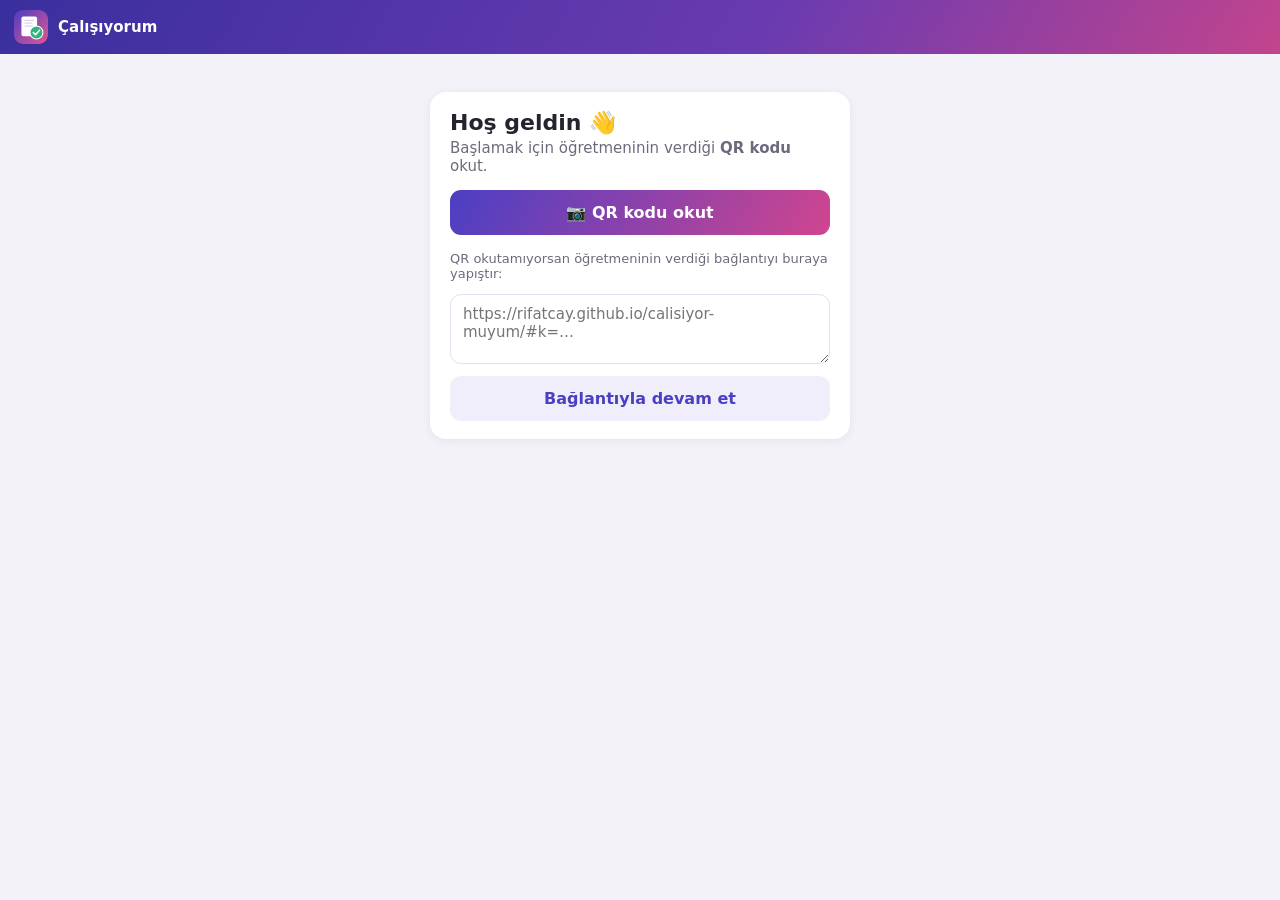
<file: index.html>
<!doctype html>
<html lang="tr">
<head>
<meta charset="utf-8">
<meta name="viewport" content="width=device-width, initial-scale=1, viewport-fit=cover">
<meta name="theme-color" content="#3a2f9e">
<meta name="robots" content="noindex">
<meta name="apple-mobile-web-app-capable" content="yes">
<meta name="apple-mobile-web-app-title" content="Çalışıyorum">
<title>Çalışıyorum</title>
<link rel="manifest" href="manifest.json">
<link rel="icon" href="icon.svg" type="image/svg+xml">
<link rel="apple-touch-icon" href="icon-192.png">
<link rel="stylesheet" href="style.css">
<link rel="stylesheet" href="ogrenci.css">
</head>
<body class="ogr">
<header id="obar"><img src="icon.svg" alt=""><div><b>Çalışıyorum</b><span id="oSub"></span></div><span id="oSync"></span><button id="oMenu" class="btn light sm" hidden>☰</button></header>
<main id="main"></main>
<div id="print"></div>
<div id="modal" hidden><div class="modal-card" id="modalCard"></div></div>
<div id="toast"></div>
<script src="lib/jsQR.js"></script>
<script src="ogrenci.js"></script>
<script src="takip.js"></script>
<script>Ogr.boot();</script>
</body>
</html>
</file>
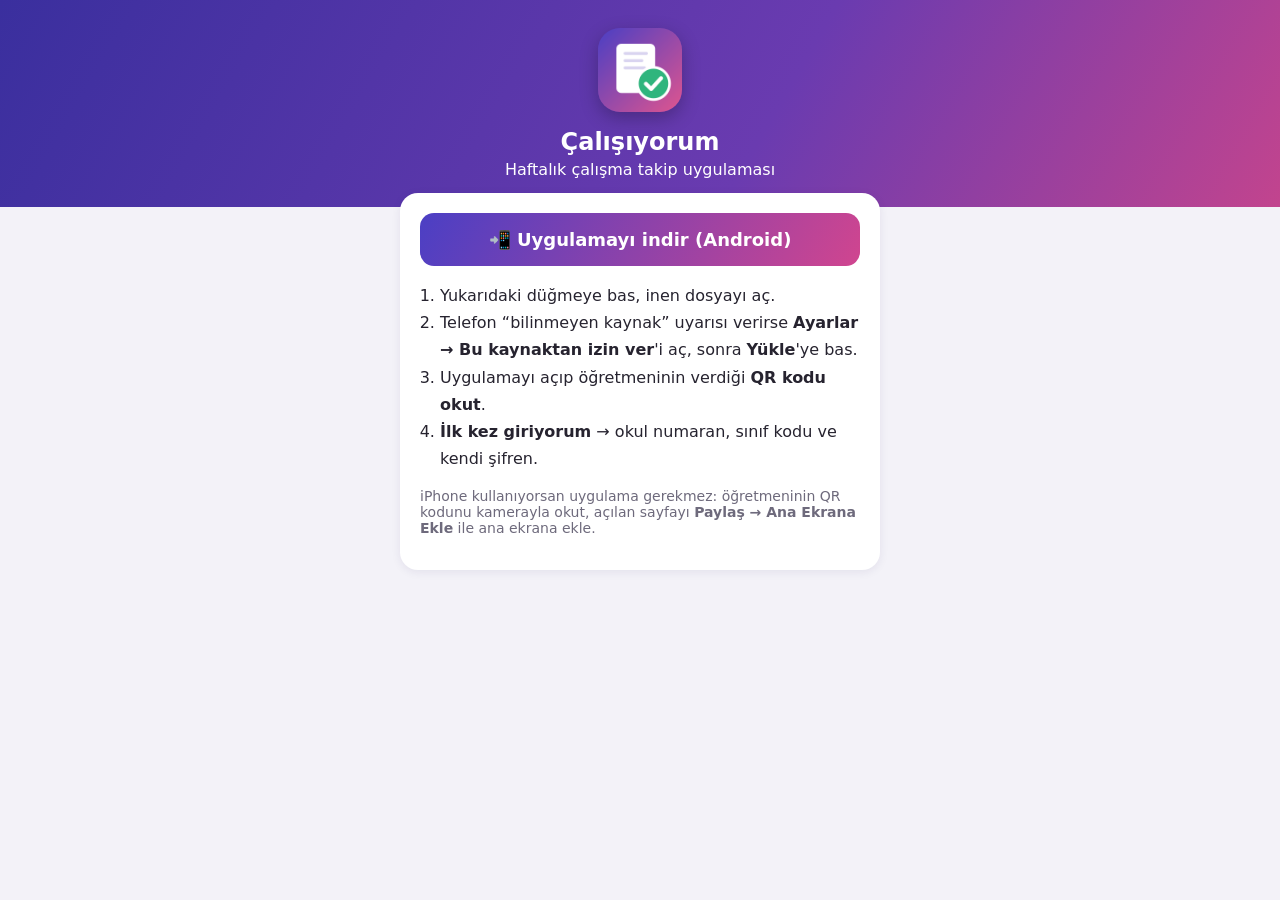
<file: indir/index.html>
<!doctype html>
<html lang="tr">
<head>
<meta charset="utf-8">
<meta name="viewport" content="width=device-width, initial-scale=1">
<meta name="robots" content="noindex">
<title>Çalışıyorum — Android uygulaması</title>
<link rel="icon" href="../icon.svg" type="image/svg+xml">
<style>
  :root { --acc: #4b3fc4; }
  body { margin: 0; font-family: "Segoe UI", system-ui, Roboto, sans-serif; background: #f3f2f8; color: #26232f; }
  header { background: linear-gradient(120deg, #3a2f9e, #6a3bb0 60%, #c2448e); color: #fff; padding: 28px 20px; text-align: center; }
  header img { width: 84px; height: 84px; border-radius: 22px; box-shadow: 0 6px 18px rgba(0,0,0,.25); }
  header h1 { margin: 12px 0 4px; font-size: 24px; }
  main { max-width: 480px; margin: -14px auto 30px; padding: 0 16px; }
  .card { background: #fff; border-radius: 18px; padding: 20px; box-shadow: 0 2px 10px rgba(40,30,90,.08); }
  a.btn { display: block; text-align: center; background: linear-gradient(120deg, #4b3fc4, #d0458f); color: #fff; text-decoration: none; font-weight: 700; font-size: 18px; padding: 16px; border-radius: 14px; }
  ol { padding-left: 20px; line-height: 1.7; }
  .muted { color: #6e6a7c; font-size: 14px; }
</style>
</head>
<body>
<header><img src="../icon-192.png" alt=""><h1>Çalışıyorum</h1><div>Haftalık çalışma takip uygulaması</div></header>
<main><div class="card">
  <a class="btn" href="calisiyorum.apk" download>📲 Uygulamayı indir (Android)</a>
  <ol>
    <li>Yukarıdaki düğmeye bas, inen dosyayı aç.</li>
    <li>Telefon “bilinmeyen kaynak” uyarısı verirse <b>Ayarlar → Bu kaynaktan izin ver</b>'i aç, sonra <b>Yükle</b>'ye bas.</li>
    <li>Uygulamayı açıp öğretmeninin verdiği <b>QR kodu okut</b>.</li>
    <li><b>İlk kez giriyorum</b> → okul numaran, sınıf kodu ve kendi şifren.</li>
  </ol>
  <p class="muted">iPhone kullanıyorsan uygulama gerekmez: öğretmeninin QR kodunu kamerayla okut, açılan sayfayı <b>Paylaş → Ana Ekrana Ekle</b> ile ana ekrana ekle.</p>
</div></main>
</body>
</html>
</file>
<file: style.css>
[hidden] { display: none !important; }
:root {
  --bg: #f3f2f8;
  --card: #ffffff;
  --ink: #26232f;
  --muted: #6e6a7c;
  --line: #e4e1ee;
  --acc: #4b3fc4;
  --acc2: #d0458f;
  --ant: #33313b;
  --ok: #2a9d6b;
  --warn: #e0861d;
  --bad: #d2463c;
  --soft: #f0eefa;
  --r: 16px;
  --sh: 0 2px 10px rgba(40, 30, 90, .07);
}
* { box-sizing: border-box; }
html, body { margin: 0; height: 100%; }
body { font-family: "Segoe UI", system-ui, -apple-system, Roboto, sans-serif; background: var(--bg); color: var(--ink); font-size: 15px; -webkit-tap-highlight-color: transparent; }
button, input, select, textarea { font: inherit; color: inherit; }
#app { display: flex; min-height: 100vh; }

/* ---------- yan menü ---------- */
#nav { width: 236px; flex: none; background: linear-gradient(170deg, #3a2f9e 0%, #6a3bb0 55%, #c2448e 100%); color: #fff; display: flex; flex-direction: column; position: sticky; top: 0; height: 100vh; }
.brand { display: flex; gap: 11px; align-items: center; padding: 20px 18px 16px; }
.brand img { width: 44px; height: 44px; border-radius: 12px; box-shadow: 0 3px 10px rgba(0, 0, 0, .25); }
.brand b { display: block; font-size: 16px; }
.brand span { font-size: 12px; opacity: .8; }
#nav nav { display: flex; flex-direction: column; gap: 4px; padding: 6px 12px; flex: 1; }
#nav nav a { display: flex; gap: 12px; align-items: center; padding: 11px 12px; border-radius: 12px; cursor: pointer; color: rgba(255, 255, 255, .88); font-weight: 500; }
#nav nav a i { font-style: normal; width: 26px; height: 26px; display: grid; place-items: center; border-radius: 8px; background: rgba(255, 255, 255, .14); font-size: 14px; font-weight: 700; }
#nav nav a:hover { background: rgba(255, 255, 255, .1); }
#nav nav a.on { background: rgba(255, 255, 255, .95); color: var(--acc); }
#nav nav a.on i { background: var(--acc); color: #fff; }
#syncbox { padding: 12px; }
.sb { background: rgba(0, 0, 0, .18); border-radius: 12px; padding: 10px 12px; font-size: 12.5px; line-height: 1.5; }
.sb .btn { margin-top: 8px; width: 100%; }

#main { flex: 1; padding: 26px 30px 60px; max-width: 1240px; min-width: 0; }
h1 { font-size: 24px; margin: 0 0 4px; }
h2 { font-size: 17px; margin: 0 0 12px; }
.sub { color: var(--muted); margin: 0 0 18px; }
.muted { color: var(--muted); }
.head { display: flex; align-items: flex-end; gap: 12px; flex-wrap: wrap; margin-bottom: 18px; }
.head > div:first-child { flex: 1; min-width: 200px; }
.head .sub { margin: 0; }
.row { display: flex; gap: 10px; flex-wrap: wrap; align-items: center; }
.spacer { flex: 1; }
.card { background: var(--card); border-radius: var(--r); box-shadow: var(--sh); padding: 18px 20px; margin-bottom: 16px; }
.grid2 { display: grid; grid-template-columns: 1fr 1fr; gap: 16px; }

/* ---------- düğmeler ---------- */
.btn { border: 0; background: var(--acc); color: #fff; padding: 10px 16px; border-radius: 11px; cursor: pointer; font-weight: 600; display: inline-flex; gap: 7px; align-items: center; justify-content: center; white-space: nowrap; }
.btn:hover { filter: brightness(1.08); }
.btn.grad { background: linear-gradient(120deg, var(--acc), var(--acc2)); }
.btn.ant { background: var(--ant); }
.btn.ghost { background: var(--soft); color: var(--acc); }
.btn.light { background: rgba(255, 255, 255, .92); color: var(--acc); }
.btn.danger { background: #fde9e7; color: var(--bad); }
.btn.sm { padding: 6px 11px; font-size: 13px; border-radius: 9px; }
.btn:disabled { opacity: .5; cursor: default; }

/* ---------- form ---------- */
label.f { display: block; margin-bottom: 12px; }
label.f > span { display: block; font-size: 13px; color: var(--muted); margin-bottom: 5px; font-weight: 600; }
input[type=text], input[type=number], input[type=password], input[type=search], select, textarea { width: 100%; border: 1.5px solid var(--line); background: #fff; border-radius: 11px; padding: 10px 12px; outline: none; }
input:focus, select:focus, textarea:focus { border-color: var(--acc); }
textarea { min-height: 64px; resize: vertical; }

/* ---------- sınıf kartları ---------- */
.classes { display: grid; grid-template-columns: repeat(auto-fill, minmax(260px, 1fr)); gap: 16px; }
.ccard { border-radius: 20px; padding: 18px; color: #fff; cursor: pointer; position: relative; overflow: hidden; box-shadow: var(--sh); min-height: 150px; display: flex; flex-direction: column; }
.ccard:hover { transform: translateY(-2px); transition: transform .15s; }
.ccard b { font-size: 26px; }
.ccard .cs { opacity: .9; font-size: 13px; }
.ccard .faces { display: flex; margin-top: auto; padding-top: 14px; }
.ccard .faces img, .ccard .faces span { width: 34px; height: 42px; border-radius: 8px; object-fit: cover; border: 2px solid rgba(255, 255, 255, .85); margin-right: -8px; background: rgba(255, 255, 255, .3); }
.ccard .faces span { display: grid; place-items: center; font-size: 12px; font-weight: 700; width: auto; padding: 0 8px; }
.ccard .bar { height: 6px; border-radius: 3px; background: rgba(255, 255, 255, .3); margin-top: 12px; overflow: hidden; }
.ccard .bar i { display: block; height: 100%; background: #fff; }
.ccard.add { background: var(--card); color: var(--acc); border: 2px dashed #cfc9ef; box-shadow: none; align-items: center; justify-content: center; gap: 8px; text-align: center; font-weight: 600; }

/* ---------- fotoğraflı liste ---------- */
.tools { display: flex; gap: 10px; flex-wrap: wrap; align-items: center; margin-bottom: 16px; }
.tools input[type=search] { max-width: 280px; }
.tabs { display: inline-flex; background: #e9e6f5; border-radius: 12px; padding: 4px; gap: 4px; }
.tabs button { border: 0; background: transparent; padding: 8px 14px; border-radius: 9px; cursor: pointer; font-weight: 600; color: var(--muted); }
.tabs button.on { background: #fff; color: var(--acc); box-shadow: var(--sh); }
.photos { display: grid; grid-template-columns: repeat(auto-fill, minmax(150px, 1fr)); gap: 14px; }
.pc { background: var(--card); border-radius: 16px; box-shadow: var(--sh); overflow: hidden; cursor: pointer; display: flex; flex-direction: column; position: relative; transition: transform .12s; }
.pc:hover { transform: translateY(-2px); }
.pc .ph { aspect-ratio: 3 / 4; background: linear-gradient(160deg, #ebe8f8, #f7e8f1); display: grid; place-items: center; overflow: hidden; }
.pc .ph img { width: 100%; height: 100%; object-fit: cover; }
.pc .ph .ini { font-size: 34px; font-weight: 700; color: #a69fd6; }
.pc .no { position: absolute; top: 8px; left: 8px; background: rgba(38, 35, 47, .82); color: #fff; font-weight: 700; font-size: 13px; padding: 3px 9px; border-radius: 20px; }
.pc .pct { position: absolute; top: 8px; right: 8px; width: 30px; height: 30px; border-radius: 50%; display: grid; place-items: center; font-size: 10.5px; font-weight: 700; color: var(--ink); }
.pc .pct span { width: 23px; height: 23px; border-radius: 50%; background: #fff; display: grid; place-items: center; }
.pc .nm { padding: 9px 10px 4px; font-weight: 600; font-size: 13.5px; line-height: 1.25; }
.pc .flags { padding: 0 10px 10px; display: flex; flex-wrap: wrap; gap: 4px; min-height: 8px; }
.chip { font-size: 11px; font-weight: 600; padding: 2px 7px; border-radius: 20px; background: #fff1df; color: #b4610a; }
.chip.r { background: #fde7e5; color: #b53229; }
.chip.b { background: #e8e5fb; color: var(--acc); }
.chip.g { background: #e1f5ec; color: #1c7a50; }

/* ---------- öğrenci sayfası ---------- */
.stu { display: grid; grid-template-columns: 270px 1fr; gap: 18px; align-items: start; }
.stu-side { position: sticky; top: 18px; }
.bigph { aspect-ratio: 3 / 4; border-radius: 16px; overflow: hidden; background: linear-gradient(160deg, #ebe8f8, #f7e8f1); display: grid; place-items: center; margin-bottom: 12px; }
.bigph img { width: 100%; height: 100%; object-fit: cover; }
.bigph .ini { font-size: 64px; font-weight: 700; color: #a69fd6; }
.stu-side .nm { font-size: 20px; font-weight: 700; line-height: 1.25; }
.stu-side .meta { color: var(--muted); margin: 4px 0 12px; }
.stu-side .btn { width: 100%; margin-bottom: 8px; }
.prog { height: 8px; border-radius: 4px; background: var(--line); overflow: hidden; margin: 6px 0 14px; }
.prog i { display: block; height: 100%; background: linear-gradient(90deg, var(--acc), var(--acc2)); }
.q { padding: 14px 0; border-bottom: 1px solid var(--line); display: grid; grid-template-columns: 34px 1fr; gap: 10px; }
.q:last-child { border-bottom: 0; }
.q .qn { width: 30px; height: 30px; border-radius: 9px; background: var(--soft); color: var(--acc); display: grid; place-items: center; font-weight: 700; font-size: 13px; }
.q .ql { font-weight: 600; margin: 4px 0 9px; }
.seg { display: flex; flex-wrap: wrap; gap: 6px; }
.seg button { border: 1.5px solid var(--line); background: #fff; padding: 8px 15px; border-radius: 10px; cursor: pointer; font-weight: 600; color: var(--muted); min-width: 64px; }
.seg button.on { background: var(--acc); border-color: var(--acc); color: #fff; }
.seg button.on.w { background: var(--warn); border-color: var(--warn); }
.seg button.on.x { background: var(--bad); border-color: var(--bad); }
.seg button.clr { border-style: dashed; min-width: 0; padding: 8px 10px; }
.stepper { display: inline-flex; align-items: center; gap: 0; border: 1.5px solid var(--line); border-radius: 11px; overflow: hidden; background: #fff; }
.stepper button { border: 0; background: var(--soft); color: var(--acc); width: 42px; height: 40px; font-size: 20px; font-weight: 700; cursor: pointer; }
.stepper input { border: 0 !important; width: 64px; text-align: center; font-weight: 700; font-size: 17px; border-radius: 0 !important; padding: 8px 4px !important; }
.det { margin-top: 9px; }
.saved { font-size: 12.5px; color: var(--ok); }

/* ---------- tablo ---------- */
.tbl-wrap { overflow-x: auto; }
table.t { border-collapse: collapse; width: 100%; font-size: 13px; }
table.t th, table.t td { border-bottom: 1px solid var(--line); padding: 7px 8px; text-align: left; vertical-align: middle; }
table.t th { background: #f6f5fb; font-size: 12px; color: var(--muted); position: sticky; top: 0; }
table.t td.c, table.t th.c { text-align: center; }
table.t tr:hover td { background: #faf9fe; }
table.t img.mini { width: 30px; height: 38px; object-fit: cover; border-radius: 6px; display: block; }
td .w { color: #b4610a; font-weight: 700; }
td .x { color: var(--bad); font-weight: 700; }
.stats { display: grid; grid-template-columns: repeat(auto-fill, minmax(190px, 1fr)); gap: 12px; margin-bottom: 16px; }
.stat { border-radius: 16px; padding: 14px 16px; color: #fff; position: relative; overflow: hidden; }
.stat b { font-size: 28px; display: block; }
.stat span { font-size: 13px; opacity: .92; }
.stat em { position: absolute; right: 12px; top: 10px; font-style: normal; font-size: 12px; opacity: .85; }

/* ---------- içe aktarma ---------- */
.imp { display: grid; grid-template-columns: repeat(auto-fill, minmax(118px, 1fr)); gap: 10px; max-height: 52vh; overflow: auto; padding: 4px; }
.imp .it { border: 1.5px solid var(--line); border-radius: 12px; overflow: hidden; font-size: 12px; background: #fff; position: relative; }
.imp .it img { width: 100%; aspect-ratio: 3/4; object-fit: cover; display: block; }
.imp .it input[type=text] { border-radius: 0; border: 0; border-top: 1px solid var(--line); padding: 5px 7px; font-size: 12px; }
.imp .it input.no { font-weight: 700; }
.imp .it .ck { position: absolute; top: 6px; left: 6px; width: 20px; height: 20px; }
.imp .it.off { opacity: .4; }
.imp .it .tag { position: absolute; top: 6px; right: 6px; font-size: 10px; background: var(--ok); color: #fff; padding: 2px 6px; border-radius: 10px; }

/* ---------- modal, bildirim ---------- */
#modal { position: fixed; inset: 0; background: rgba(25, 20, 45, .45); display: grid; place-items: center; z-index: 50; padding: 16px; }
.modal-card { background: #fff; border-radius: 20px; padding: 22px; width: min(560px, 100%); max-height: 92vh; overflow: auto; box-shadow: 0 20px 60px rgba(0, 0, 0, .25); }
.modal-card.wide { width: min(980px, 100%); }
.actions { display: flex; gap: 10px; justify-content: flex-end; margin-top: 16px; flex-wrap: wrap; }
#toast { position: fixed; left: 50%; bottom: 26px; transform: translateX(-50%) translateY(30px); background: var(--ant); color: #fff; padding: 11px 18px; border-radius: 12px; opacity: 0; transition: .25s; z-index: 60; pointer-events: none; max-width: 90vw; text-align: center; }
#toast.on { opacity: 1; transform: translateX(-50%); }
.qr img { width: 210px; height: 210px; image-rendering: pixelated; border-radius: 10px; border: 1px solid var(--line); }
.code { font-size: 24px; font-weight: 800; letter-spacing: 3px; color: var(--acc); }
video#cam { width: 100%; border-radius: 12px; background: #000; }
.empty { text-align: center; padding: 40px 20px; color: var(--muted); }
.empty b { display: block; font-size: 18px; color: var(--ink); margin-bottom: 6px; }
.note { background: #fff7e8; border-radius: 12px; padding: 10px 14px; font-size: 13.5px; color: #7a5413; }

/* ---------- kilit ---------- */
#lock { position: fixed; inset: 0; z-index: 80; background: linear-gradient(160deg, #3a2f9e, #6a3bb0 55%, #c2448e); display: grid; place-items: center; color: #fff; padding: 20px; }
#lock .box { width: min(340px, 100%); text-align: center; }
#lock img { width: 76px; height: 76px; border-radius: 20px; margin-bottom: 12px; }
#lock input { text-align: center; font-size: 22px; letter-spacing: 6px; margin: 16px 0 10px; color: var(--ink); }

/* ---------- yazdırma ---------- */
#print { display: none; }
@media print {
  @page { size: A4; margin: 12mm; }
  body { background: #fff; font-size: 11pt; }
  #app, #modal, #toast, #lock { display: none !important; }
  #print { display: block; }
  .pg { page-break-after: always; break-after: page; }
  .pg:last-child { page-break-after: auto; break-after: auto; }
  * { -webkit-print-color-adjust: exact; print-color-adjust: exact; }
}
.pk-head { display: flex; gap: 18px; align-items: stretch; border-bottom: 3px solid #4b3fc4; padding-bottom: 12px; margin-bottom: 12px; }
.pk-head .pp { width: 34mm; height: 44mm; border-radius: 3mm; overflow: hidden; background: #eee; flex: none; display: grid; place-items: center; font-size: 26pt; color: #999; font-weight: 700; }
.pk-head .pp img { width: 100%; height: 100%; object-fit: cover; }
.pk-head .ti { flex: 1; display: flex; flex-direction: column; }
.pk-head .sch { font-size: 9.5pt; color: #666; }
.pk-head h3 { font-size: 20pt; margin: 4px 0 2px; }
.pk-head .mt { font-size: 12pt; }
.pk-head .gz { margin-top: auto; font-size: 9pt; color: #b53229; font-weight: 600; }
table.pk { width: 100%; border-collapse: collapse; font-size: 11pt; }
table.pk td { border: 1px solid #cfcbe0; padding: 6px 9px; vertical-align: top; }
table.pk td:first-child { width: 42%; background: #f4f2fb; font-weight: 600; }
table.pk td .w { color: #b4610a; font-weight: 700; }
table.pk td .x { color: #b53229; font-weight: 700; }
.pk-note { border: 1px solid #cfcbe0; border-radius: 2mm; padding: 6px 9px; margin-top: 10px; min-height: 22mm; font-size: 10.5pt; }
.pk-foot { margin-top: 10px; font-size: 8.5pt; color: #888; display: flex; justify-content: space-between; }
.ps-h { text-align: center; margin-bottom: 5px; line-height: 1.25; }
.ps-h b { font-size: 15pt; display: block; }
.ps-stats { display: grid; grid-template-columns: repeat(7, 1fr); gap: 4px; margin-bottom: 6px; }
.ps-stats div { border: 1px solid #cfcbe0; border-radius: 2mm; padding: 2px 5px; font-size: 7.5pt; line-height: 1.15; }
.ps-stats b { font-size: 11pt; display: block; color: #4b3fc4; }
table.ps { width: 100%; border-collapse: collapse; font-size: 8pt; }
table.ps th, table.ps td { border: 1px solid #cfcbe0; padding: 1px 3px; text-align: center; height: 4.6mm; }
table.ps tr { page-break-inside: avoid; }
table.ps tr:nth-child(even) td { background: #f8f7fc; }
table.ps th { background: #ece9f8; font-size: 7.5pt; }
table.ps td.l { text-align: left; }

table.ps .w { color: #b4610a; font-weight: 700; }
table.ps .x { color: #b53229; font-weight: 700; }
.ps-det { margin-top: 10px; font-size: 9pt; }
.ps-det h4 { margin: 8px 0 4px; font-size: 10.5pt; color: #4b3fc4; }
.ps-det p { margin: 2px 0; }

/* ---------- telefon / dar ekran ---------- */
@media (max-width: 860px) {
  #app { flex-direction: column; }
  #nav { width: 100%; height: auto; position: sticky; top: 0; z-index: 20; flex-direction: row; align-items: center; padding-top: env(safe-area-inset-top); }
  .brand { padding: 10px 12px; }
  .brand div { display: none; }
  .brand img { width: 34px; height: 34px; }
  #nav nav { flex-direction: row; padding: 6px; overflow-x: auto; gap: 2px; }
  #nav nav a { padding: 8px 10px; gap: 6px; font-size: 13px; }
  #nav nav a i { width: 22px; height: 22px; }
  #syncbox { display: none; }
  #main { padding: 16px 14px 70px; }
  .stu { grid-template-columns: 1fr; }
  .stu-side { position: static; display: grid; grid-template-columns: 120px 1fr; gap: 14px; }
  .bigph { margin: 0; }
  .grid2 { grid-template-columns: 1fr; }
  .photos { grid-template-columns: repeat(auto-fill, minmax(112px, 1fr)); gap: 10px; }
  h1 { font-size: 21px; }
}
@media (max-width: 520px) {
  #nav nav a span { display: none; }
  #nav nav a.on span { display: inline; }
}

/* ---------- madde listesi (Ayarlar) ---------- */
.ilist { display: flex; flex-direction: column; gap: 4px; }
.irow { display: flex; align-items: center; gap: 6px; padding: 6px 4px; border-bottom: 1px solid var(--line); }
.irow .qn { width: 26px; height: 26px; border-radius: 8px; background: var(--soft); color: var(--acc); display: grid; place-items: center; font-weight: 700; font-size: 12px; flex: none; }
.irow .il { flex: 1; font-size: 14px; }
.irow.off .il { color: var(--muted); text-decoration: line-through; }
.irow .btn.sm { padding: 5px 9px; }
label.ck { display: flex; gap: 8px; align-items: center; margin-bottom: 10px; font-size: 14px; cursor: pointer; }
label.ck input { width: 18px; height: 18px; accent-color: var(--acc); }
.irow { background: #fff; border-radius: 10px; }
.irow .grip { cursor: grab; color: #b9b3d6; font-weight: 700; letter-spacing: -2px; padding: 0 4px; user-select: none; }
.irow.drag { opacity: .4; }
.irow.over { box-shadow: inset 0 3px 0 var(--acc); }
@media (max-width: 860px) { .irow .grip { display: none; } .irow .il { font-size: 13px; } }

/* ---------- Öğrenci Takip ---------- */
.tk-bar { display: flex; gap: 10px; flex-wrap: wrap; align-items: center; padding: 12px 14px; }
.tk-bar select { width: auto; min-width: 120px; }
.tk-bar #tkS { min-width: 240px; }
.tk-wk { display: flex; gap: 8px; align-items: center; margin-left: auto; }
.tk-wk b { min-width: 170px; text-align: center; }
.tk-top { display: grid; grid-template-columns: 96px 1fr; gap: 16px; align-items: start; }
.tk-ph { width: 96px; aspect-ratio: 3/4; border-radius: 12px; overflow: hidden; background: linear-gradient(160deg, #ebe8f8, #f7e8f1); display: grid; place-items: center; }
.tk-ph img { width: 100%; height: 100%; object-fit: cover; }
.tk-ph .ini { font-size: 30px; font-weight: 700; color: #a69fd6; }
.tk-who { display: flex; flex-direction: column; gap: 2px; }
.tk-who > b { font-size: 19px; }
.tk-meta { display: flex; gap: 10px; flex-wrap: wrap; margin-top: 8px; }
.tk-meta label { display: flex; flex-direction: column; font-size: 12px; color: var(--muted); font-weight: 600; gap: 3px; }
.tk-meta input, .tk-meta select { width: 130px; padding: 7px 10px; }
.tk-kpi { grid-column: 1 / -1; display: grid; grid-template-columns: repeat(5, 1fr); gap: 10px; }
.tk-kpi .stat { padding: 10px 14px; border-radius: 14px; }
.tk-kpi .stat b { font-size: 22px; }
.tk-goal { display: flex; gap: 10px; align-items: center; margin-bottom: 8px; }
.tk-goal .qn { width: 28px; height: 28px; border-radius: 8px; background: var(--soft); color: var(--acc); display: grid; place-items: center; font-weight: 700; flex: none; }
.tk-goal .tkin { flex: 1; }
.tk-goal label.ck { margin: 0; white-space: nowrap; }
table.tk { border-collapse: separate; border-spacing: 0; width: 100%; font-size: 13px; }
table.tk th { background: #3a2f9e; color: #fff; font-size: 12px; padding: 8px 6px; text-align: left; position: sticky; top: 0; z-index: 1; }
table.tk th:first-child { border-top-left-radius: 10px; } table.tk th:last-child { border-top-right-radius: 10px; }
table.tk td { border-bottom: 1px solid var(--line); padding: 2px 3px; vertical-align: middle; }
table.tk tr.odd td:not(.day) { background: #faf9fe; }
table.tk tr.dstart td { border-top: 2px solid #cfc9ef; }
table.tk td.day { width: 132px; min-width: 132px; background: linear-gradient(160deg, #efeafd, #f9eef5); vertical-align: top; padding: 8px; border-right: 1px solid var(--line); }
table.tk td.day b { display: block; color: var(--acc); }
table.tk td.day span { display: block; font-size: 12px; color: var(--muted); margin-top: 2px; }
table.tk td.day span b { display: inline; color: var(--ink); }
table.tk .c { text-align: center; }
table.tk td.calc { font-weight: 700; color: var(--acc); }
table.tk tr.dtot td { background: #f1eefb !important; font-size: 12px; font-weight: 600; padding: 5px 6px; }
table.tk tfoot td { background: var(--ant); color: #fff; padding: 9px 8px; font-weight: 600; }
table.tk tfoot td:first-child { border-bottom-left-radius: 10px; } table.tk tfoot td:last-child { border-bottom-right-radius: 10px; }
.tkin { width: 100%; border: 1.5px solid transparent !important; background: transparent !important; border-radius: 8px !important; padding: 7px 6px !important; font-size: 13px; min-width: 70px; }
.tkin:hover { border-color: var(--line) !important; background: #fff !important; }
.tkin:focus { border-color: var(--acc) !important; background: #fff !important; }
.tkin.wide { min-width: 170px; }
.tkin.n { text-align: center; min-width: 46px; }
textarea.tkin, select.tkin { border-color: var(--line) !important; background: #fff !important; }
td.st { white-space: nowrap; }
td.st button { border: 1.5px solid var(--line); background: #fff; width: 30px; height: 28px; border-radius: 8px; cursor: pointer; font-weight: 700; color: var(--muted); margin: 0 1px; }
td.st button.on.ok { background: var(--ok); border-color: var(--ok); color: #fff; }
td.st button.on.half { background: var(--warn); border-color: var(--warn); color: #fff; }
td.st button.on.no { background: var(--bad); border-color: var(--bad); color: #fff; }
button.lnk { border: 0; background: none; color: var(--acc); cursor: pointer; font-weight: 600; font-size: 12px; padding: 4px 0; margin-top: 4px; }
button.lnk.x { color: var(--bad); font-size: 15px; }
.neg { color: var(--bad) !important; }
.tk-chart { width: 100%; height: auto; display: block; }
.tk-oz { display: flex; justify-content: space-between; align-items: center; gap: 10px; padding: 6px 0; border-bottom: 1px solid var(--line); }
.tk-oz .seg button { min-width: 38px; padding: 6px 0; }
i.lg { display: inline-block; width: 12px; height: 12px; border-radius: 3px; margin-right: 5px; vertical-align: -1px; }
@media (max-width: 860px) {
  .tk-kpi { grid-template-columns: repeat(2, 1fr); }
  .tk-top { grid-template-columns: 72px 1fr; }
  .tk-ph { width: 72px; }
  .tk-wk { margin-left: 0; }
  .tk-oz { flex-direction: column; align-items: flex-start; }
  .tk-meta { display: grid; grid-template-columns: 1fr 1fr; }
  .tk-meta input, .tk-meta select { width: 100%; }
  .tk-bar select, .tk-bar #tkS { width: 100%; min-width: 0; }
}
/* yazdırma: haftalık form */
.tp { font-size: 8.5pt; color: #1b2a3d; position: relative; min-height: 271mm; }
.tp-h { display: flex; justify-content: space-between; align-items: flex-start; background: #e3ecf7; border-bottom: 2.5px solid #2a9d8f; padding: 3mm 4mm; margin: 0 0 3mm; }
.tp-h > div:first-child > b { font-size: 15pt; color: #1f3a5f; display: block; letter-spacing: .3px; }
.tp-h span { font-size: 7.5pt; color: #555; }
.tp-r { font-size: 8pt; text-align: right; line-height: 1.6; }
.tp-info { display: grid; grid-template-columns: 1fr 1fr; gap: 1.5mm 6mm; background: #f1f5fb; border: 1px solid #c9d6e6; border-radius: 2mm; padding: 2.5mm 4mm; margin-bottom: 2mm; }
.tp-info i { font-style: normal; font-weight: 700; color: #1f3a5f; }
.tp-s { border-left: 2.5mm solid #2a9d8f; padding-left: 2mm; font-weight: 700; font-size: 10pt; color: #1f3a5f; margin: 3mm 0 1.5mm; display: flex; justify-content: space-between; align-items: baseline; }
.tp-s small { font-weight: 400; font-size: 7pt; color: #666; }
.tp-line { display: flex; gap: 3mm; align-items: flex-end; border-bottom: 1px solid #9fb3cc; min-height: 6.5mm; padding: 0 1mm 1mm; }
.tp-line b { color: #2a9d8f; } .tp-line span { flex: 1; } .tp-line em { font-style: normal; font-size: 7.5pt; color: #666; }
.tp-o { display: inline-block; width: 3.2mm; height: 3.2mm; border: 1px solid #1f3a5f; border-radius: 1mm; vertical-align: -0.6mm; margin: 0 .6mm; }
.tp-o.on { background: #2a9d8f; border-color: #2a9d8f; }
table.tp-t { width: 100%; border-collapse: collapse; font-size: 7.5pt; }
table.tp-t th { background: #1f3a5f; color: #fff; font-size: 6.8pt; padding: 1.2mm 1mm; border: 1px solid #1f3a5f; }
table.tp-t td { border: 1px solid #c9d6e6; padding: .6mm 1.2mm; height: 5.6mm; }
table.tp-t td.c { text-align: center; }
table.tp-t tr.ds td { border-top: 1.4px solid #1f3a5f; }
td.tp-d { background: #e6f4f1; vertical-align: top; font-size: 6.8pt; line-height: 1.45; color: #555; }
td.tp-d b { color: #1f3a5f; font-size: 8pt; } td.tp-d.we { background: #fcf1dc; }
tr.tp-dt td { background: #f1f5fb; font-weight: 700; font-size: 7pt; }
table.tp-t tfoot td { background: #1f3a5f; color: #fff; font-weight: 700; }
.tp-tot { display: flex; justify-content: space-between; background: #1f3a5f; color: #fff; border-radius: 2mm; padding: 2mm 4mm; margin-top: 2.5mm; font-size: 8.5pt; }
.tp-tip { font-size: 7pt; color: #666; margin: 1.5mm 0; }
.tp-chart svg { width: 100%; height: 62mm; }
.tp-oz { display: grid; grid-template-columns: 1fr 1fr; gap: 1.5mm 6mm; }
.tp-oz div { display: flex; justify-content: space-between; align-items: center; background: #f1f5fb; padding: 1mm 2mm; border-radius: 1mm; }
.tp-oz i { display: inline-grid; place-items: center; width: 4.4mm; height: 4.4mm; border: 1px solid #1f3a5f; border-radius: 50%; font-style: normal; font-size: 6.5pt; margin-left: 1mm; }
.tp-oz i.on { background: #2a9d8f; color: #fff; border-color: #2a9d8f; }
.tp-2 { display: grid; grid-template-columns: 1fr 1fr; gap: 6mm; margin-top: 3mm; }
.tp-2 p, .tp-ogr p { border-bottom: 1px solid #9fb3cc; min-height: 14mm; margin: 1mm 0 0; white-space: pre-wrap; }
.tp-ogr { border: 1px solid #c9d6e6; border-radius: 2mm; padding: 2mm 3mm; }
.tp-ogr p { min-height: 22mm; }
.tp-f { position: absolute; bottom: 0; left: 0; right: 0; display: flex; justify-content: space-between; font-size: 7pt; color: #777; border-top: 1px solid #c9d6e6; padding-top: 1mm; }

/* giriş bilgisi kâğıtları */
.slips { display: grid; grid-template-columns: 1fr 1fr; gap: 4mm; }
.slip { border: 1px dashed #999; border-radius: 2mm; padding: 3mm; display: flex; gap: 3mm; align-items: center; break-inside: avoid; page-break-inside: avoid; font-size: 9pt; }
.slip img { width: 26mm; height: 26mm; }
.slip div { display: flex; flex-direction: column; gap: 1mm; }
.slip b { font-size: 10.5pt; }
.slip small { font-size: 7pt; color: #555; }

/* günlük süre kutuları */
.tk-boxes { --bh: 20px; display: grid; grid-template-columns: 44px repeat(7, 1fr); gap: 6px; align-items: end; }
.tk-ax { position: relative; height: calc(var(--rows) * var(--bh)); margin-bottom: 38px; }
.tk-ax span { position: absolute; right: 4px; transform: translateY(50%); font-size: 11px; color: var(--muted); white-space: nowrap; }
.tk-day { display: flex; flex-direction: column; align-items: center; min-width: 0; }
.tk-sum { font-size: 12px; color: var(--acc); height: 18px; } .tk-sum.auto { color: #a69fd6; }
.tk-col { display: flex; flex-direction: column; width: 100%; max-width: 64px; border: 1.5px solid #cfc9ef; border-radius: 8px; overflow: hidden; background: #fff; }
.tk-bx { height: var(--bh); border: 0; border-top: 1px solid #ece9f7; background: #fff; cursor: pointer; padding: 0; font-size: 11px; font-weight: 700; color: #fff; line-height: 1; }
.tk-bx:first-child { border-top: 0; }
.tk-bx.hr { border-top-color: #d9d4f0; }
.tk-bx:hover { background: #efeafd; }
.tk-bx.on { background: linear-gradient(90deg, #6b5fe0, #8b5cf6); border-top-color: rgba(255,255,255,.35); }
.tk-bx.au { background: #e4defc; }
.tk-bx.goal { box-shadow: inset 0 2px 0 #d2463c; }
.tk-dn { font-size: 12px; font-weight: 600; margin-top: 6px; } .tk-dd { font-size: 11px; color: var(--muted); }
@media (max-width: 600px) { .tk-boxes { --bh: 17px; grid-template-columns: 30px repeat(7, 1fr); gap: 3px; } .tk-dn { font-size: 10px; } .tk-ax span { font-size: 9.5px; } .tk-sum { font-size: 10.5px; } }
.tk-dn i { font-style: normal; } .tk-dn i.s { display: none; }
@media (max-width: 600px) { .tk-dn i.l { display: none; } .tk-dn i.s { display: inline; } .tk-dn { font-size: 11.5px; } }

/* öğrenci sayfası kilidi */
.tk-lock { margin-bottom: 12px; }
.locked { cursor: not-allowed !important; }
.tkin.locked:hover { border-color: transparent !important; background: transparent !important; }
td.st button.locked, .seg button.locked { opacity: .55; }
.tk-bx.locked { cursor: not-allowed; } .tk-bx.locked:hover { background: inherit; }
.tk-bx.locked:not(.on):not(.au) { background: repeating-linear-gradient(45deg, #fff, #fff 4px, #f3f1f9 4px, #f3f1f9 8px); }
table.tk td.day span.lk { color: var(--bad); font-weight: 600; }
</file>
<file: ogrenci.css>
body.ogr { background: var(--bg); }
#obar { position: sticky; top: 0; z-index: 20; display: flex; align-items: center; gap: 10px; padding: 10px 14px; padding-top: calc(10px + env(safe-area-inset-top)); color: #fff; background: linear-gradient(120deg, #3a2f9e, #6a3bb0 60%, #c2448e); }
#obar img { width: 34px; height: 34px; border-radius: 9px; }
#obar div { flex: 1; min-width: 0; display: flex; flex-direction: column; }
#obar b { font-size: 15px; }
#obar span#oSub { font-size: 12px; opacity: .85; white-space: nowrap; overflow: hidden; text-overflow: ellipsis; }
#oSync { font-size: 12px; opacity: .9; white-space: nowrap; }
body.ogr #main { max-width: 1100px; margin: 0 auto; padding: 14px 14px 80px; }
.login { max-width: 420px; margin: 24px auto; }
.login h1 { font-size: 22px; margin: 0 0 4px; }
.login .tabs { margin: 12px 0 16px; display: flex; }
.login .tabs button { flex: 1; }
.login .btn { width: 100%; padding: 13px; font-size: 16px; }
.login input { font-size: 17px; padding: 12px 14px; }
.login .hint { font-size: 13px; color: var(--muted); }
.ogr .tk-top .tk-ph { display: none; }
.ogr .tk-top { grid-template-columns: 1fr; }
.omenu { display: flex; flex-direction: column; gap: 8px; }
@media (max-width: 860px) { body.ogr #main { padding: 10px 8px 80px; } }
</file>
